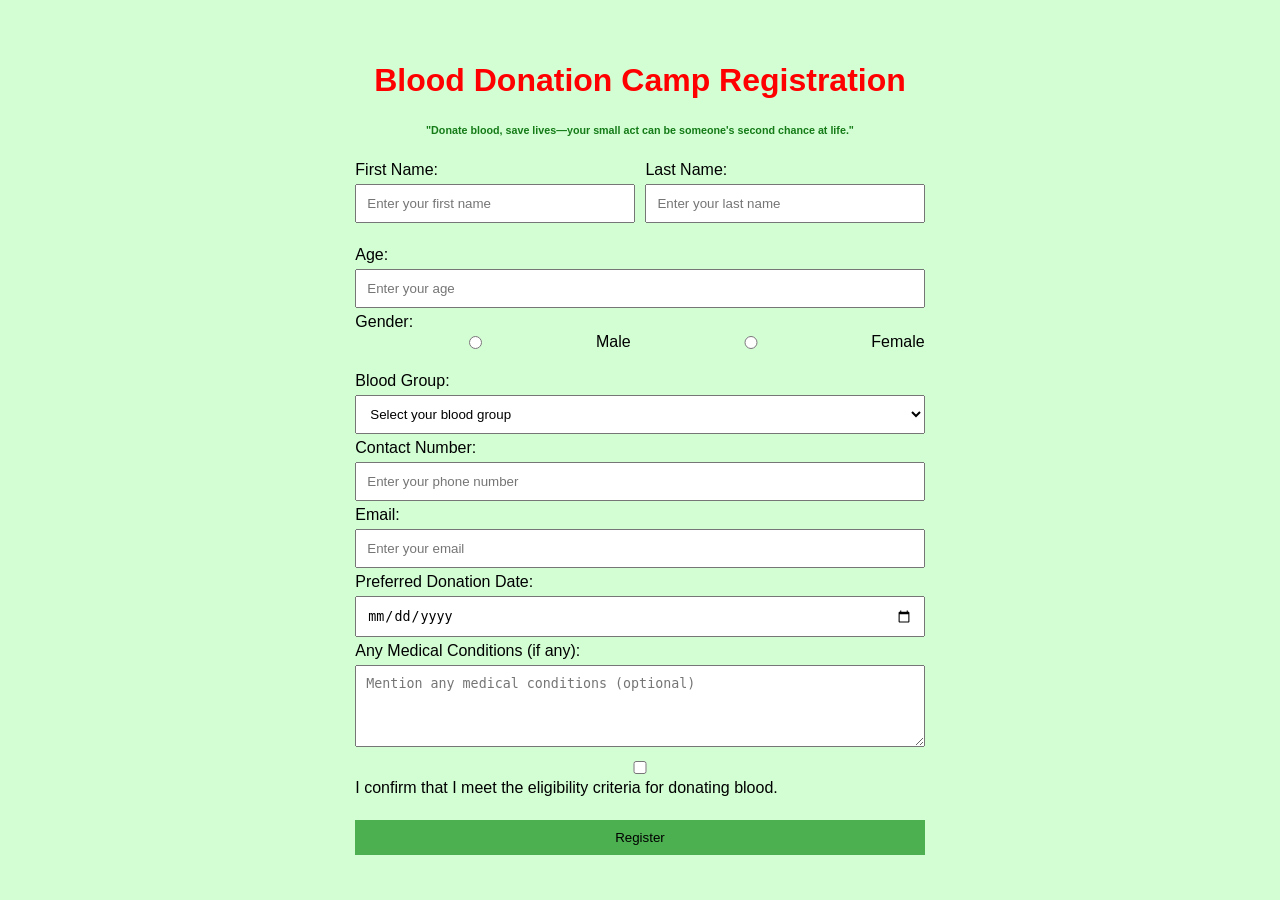
<file: week3.html>
<!DOCTYPE html>
<html lang="en">
<head>
    <meta charset="UTF-8">
    <meta name="viewport" content="width=device-width, initial-scale=1.0">
    <title>Blood Donation Camp Registration</title>
    <style>
        /* Centering the form container */
        body {
            display: flex;
            justify-content: center;
            align-items: center;
            height: 100vh;
            margin: 0;
            font-family: Arial, sans-serif;
            background-color:#d3fed4;
        }

        h1 {
            text-align: center;
            color: rgb(255, 0, 0);
        }
        h6 {
            text-align: center;
            color: #147b17;
        }

        /* Style for first and last name on the same line */
        .name-group {
            display: flex;
            gap: 10px;
        }

        .name-group input {
            width: 100%;
            padding: 10px;
        }

        /* Style for input fields */
        input, select, textarea {
            width: 100%;
            padding: 10px;
            margin: 5px 0;
            box-sizing: border-box;
        }
        /* Style for gender group */
        .gender-group {
            display: flex;
            align-items: center;
            
        }

        /* Style for submit button */
        input[type="submit"] {
            background-color: #4CAF50;
            color: rgb(0, 0, 0);
            border: none;
            cursor: pointer;
            padding: 10px;
        }

        input[type="submit"]:hover {
            background-color: #45a049;
        }
    </style>
</head>
<body>
    <form action="/submit" method="post">
        <h1>Blood Donation Camp Registration</h1>
        <h6>"Donate blood, save lives—your small act can be someone's second chance at life."</h6>

        <!-- Full Name (First and Last in the same line) -->
        <div class="name-group">
            <div>
                <label for="first-name">First Name:</label>
                <input type="text" id="first-name" name="first-name" placeholder="Enter your first name" required>
            </div>
            <div>
                <label for="last-name">Last Name:</label>
                <input type="text" id="last-name" name="last-name" placeholder="Enter your last name" required>
            </div>
        </div><br>

        <!-- Age (with larger input box) -->
        <label for="age">Age:</label>
        <input type="number" id="age" name="age" min="18" max="65" placeholder="Enter your age" required><br>

        <!-- Gender -->
        <label for="gender">Gender:</label>
        <div class="gender-group">
            <input type="radio" id="male" name="gender" value="male" required>
            <label for="male">Male</label>
            <input type="radio" id="female" name="gender" value="female" required>
            <label for="female">Female</label>
        </div><br>

        <!-- Blood Group -->
        <label for="blood-group">Blood Group:</label>
        <select id="blood-group" name="blood-group" required>
            <option value="">Select your blood group</option>
            <option value="A+">A+</option>
            <option value="A-">A-</option>
            <option value="B+">B+</option>
            <option value="B-">B-</option>
            <option value="AB+">AB+</option>
            <option value="AB-">AB-</option>
            <option value="O+">O+</option>
            <option value="O-">O-</option>
        </select><br>

        <!-- Contact Number -->
        <label for="phone">Contact Number:</label>
        <input type="tel" id="phone" name="phone" pattern="[0-9]{10}" placeholder="Enter your phone number" required><br>

        <!-- Email Address -->
        <label for="email">Email:</label>
        <input type="email" id="email" name="email" placeholder="Enter your email" required><br>

        <!-- Date of Donation -->
        <label for="donation-date">Preferred Donation Date:</label>
        <input type="date" id="donation-date" name="donation-date" required><br>

        <!-- Health Conditions -->
        <label for="health">Any Medical Conditions (if any):</label><br>
        <textarea id="health" name="health" rows="4" cols="50" placeholder="Mention any medical conditions (optional)"></textarea><br>

        <!-- Terms and Conditions -->
        <input type="checkbox" id="terms" name="terms" required>
        <label for="terms">I confirm that I meet the eligibility criteria for donating blood.</label><br><br>

        <!-- Submit Button -->
        <input type="submit" value="Register">
    </form>
</body>
</html>
</file>
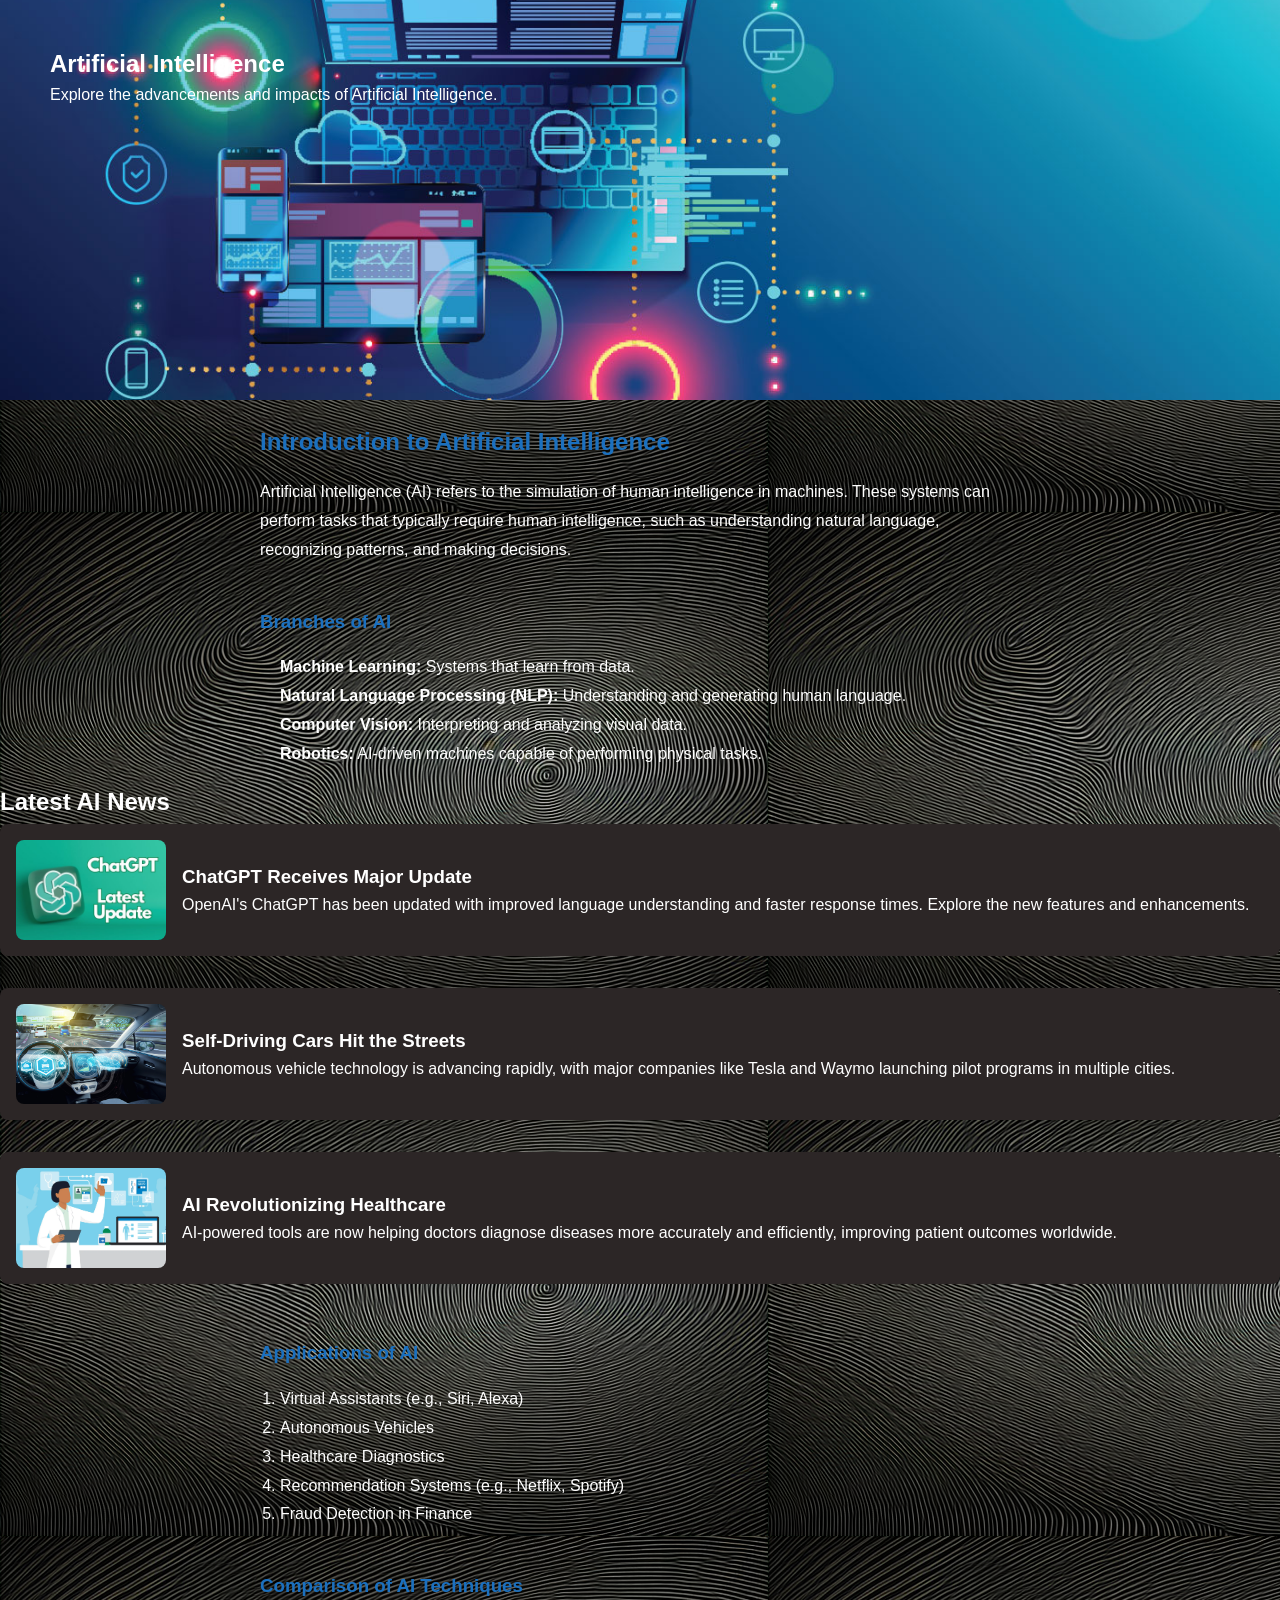
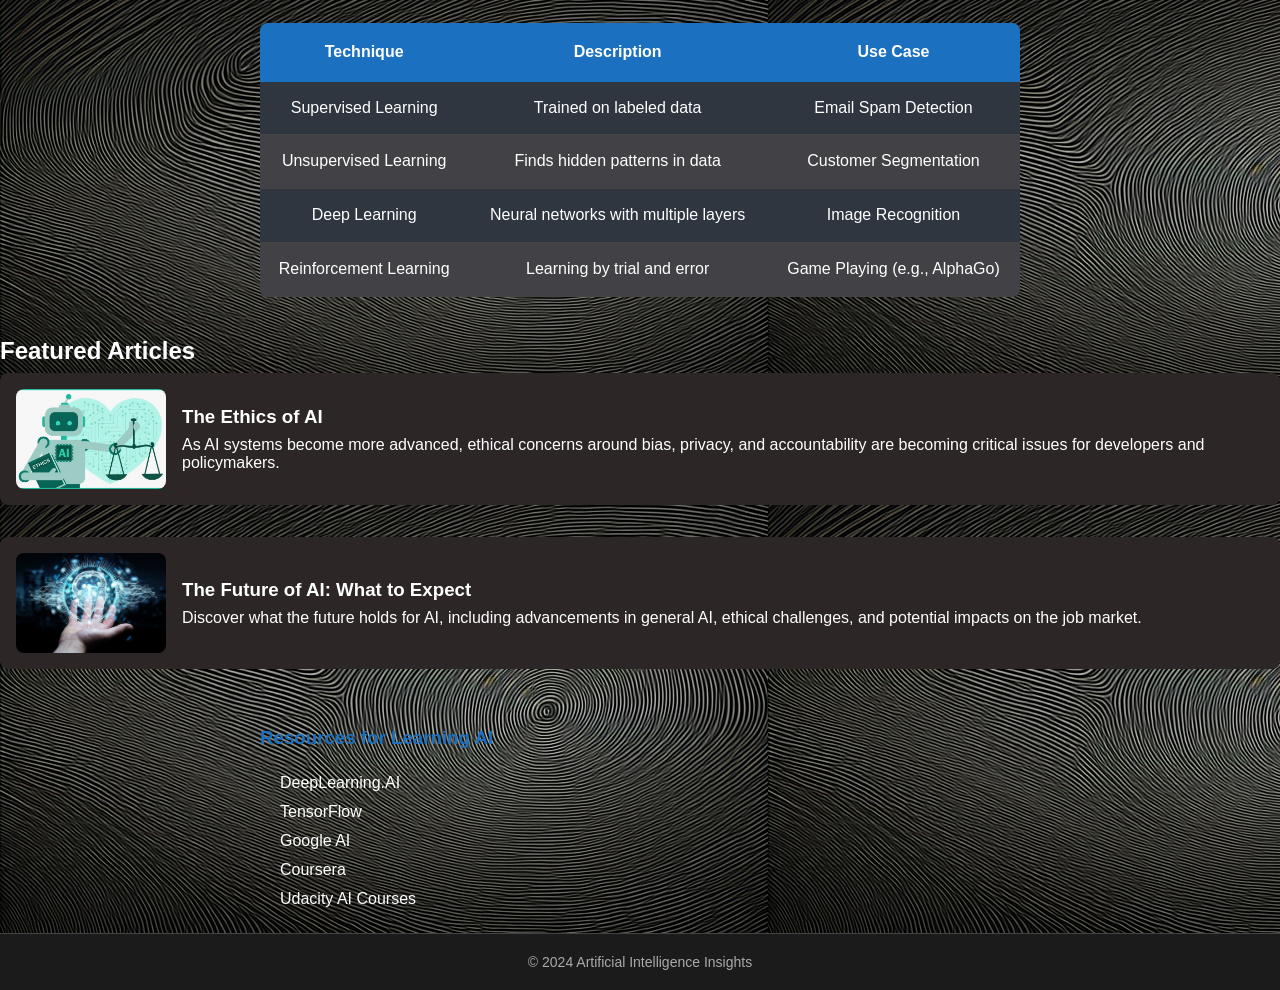
<file: HTML-project-main/ai.html>
<!DOCTYPE html>
<html lang="en">
  <head>
    <meta charset="UTF-8" />
    <meta name="viewport" content="width=device-width, initial-scale=1.0" />
    <title>Artificial Intelligence</title>
    <link rel="stylesheet" href="styles.css" />
  </head>
  <body>
    <!-- Header Section -->
    <header class="show">
      <h2>Artificial Intelligence</h2>
      <p>Explore the advancements and impacts of Artificial Intelligence.</p>
    </header>

    <!-- Introduction Section -->
    <section class="content">
      <h2>Introduction to Artificial Intelligence</h2>
      <p>
        Artificial Intelligence (AI) refers to the simulation of human
        intelligence in machines. These systems can perform tasks that typically
        require human intelligence, such as understanding natural language,
        recognizing patterns, and making decisions.
      </p>
    </section>

    <!-- Branches of AI Section -->
    <section class="content">
      <h3>Branches of AI</h3>
      <ul>
        <li>
          <strong>Machine Learning:</strong> Systems that learn from data.
        </li>
        <li>
          <strong>Natural Language Processing (NLP):</strong> Understanding and
          generating human language.
        </li>
        <li>
          <strong>Computer Vision:</strong> Interpreting and analyzing visual
          data.
        </li>
        <li>
          <strong>Robotics:</strong> AI-driven machines capable of performing
          physical tasks.
        </li>
      </ul>
    </section>

    <!-- Latest AI News Section -->
    <section class="news">
      <h2>Latest AI News</h2>

      <div class="news-item">
        <img
          src="img/ChatGPT-Latest-Update.jpg"
          alt="ChatGPT Update"
          class="news-image"
        />
        <div class="news-text">
          <h3>ChatGPT Receives Major Update</h3>
          <p>
            OpenAI's ChatGPT has been updated with improved language
            understanding and faster response times. Explore the new features
            and enhancements.
          </p>
        </div>
      </div>

      <div class="news-item">
        <img
          src="img/1140-self-driving-car.jpg"
          alt="Self-Driving Car"
          class="news-image"
        />
        <div class="news-text">
          <h3>Self-Driving Cars Hit the Streets</h3>
          <p>
            Autonomous vehicle technology is advancing rapidly, with major
            companies like Tesla and Waymo launching pilot programs in multiple
            cities.
          </p>
        </div>
      </div>

      <div class="news-item">
        <img
          src="img/healthcare-workers-ai-1359494953.webp"
          alt="AI in Healthcare"
          class="news-image"
        />
        <div class="news-text">
          <h3>AI Revolutionizing Healthcare</h3>
          <p>
            AI-powered tools are now helping doctors diagnose diseases more
            accurately and efficiently, improving patient outcomes worldwide.
          </p>
        </div>
      </div>
    </section>

    <!-- Applications of AI Section -->
    <section class="content">
      <h3>Applications of AI</h3>
      <ol>
        <li>Virtual Assistants (e.g., Siri, Alexa)</li>
        <li>Autonomous Vehicles</li>
        <li>Healthcare Diagnostics</li>
        <li>Recommendation Systems (e.g., Netflix, Spotify)</li>
        <li>Fraud Detection in Finance</li>
      </ol>
    </section>

    <!-- Comparison Table Section -->
    <section class="content">
      <h3>Comparison of AI Techniques</h3>
      <table>
        <thead>
          <tr>
            <th>Technique</th>
            <th>Description</th>
            <th>Use Case</th>
          </tr>
        </thead>
        <tbody>
          <tr>
            <td>Supervised Learning</td>
            <td>Trained on labeled data</td>
            <td>Email Spam Detection</td>
          </tr>
          <tr>
            <td>Unsupervised Learning</td>
            <td>Finds hidden patterns in data</td>
            <td>Customer Segmentation</td>
          </tr>
          <tr>
            <td>Deep Learning</td>
            <td>Neural networks with multiple layers</td>
            <td>Image Recognition</td>
          </tr>
          <tr>
            <td>Reinforcement Learning</td>
            <td>Learning by trial and error</td>
            <td>Game Playing (e.g., AlphaGo)</td>
          </tr>
        </tbody>
      </table>
    </section>

    <!-- Featured Articles Section -->
    <section class="featured-articles">
      <h2>Featured Articles</h2>

      <div class="article">
        <img src="img/hq720.jpg" alt="AI Ethics" class="article-image" />
        <div class="article-content">
          <h3>The Ethics of AI</h3>
          <p>
            As AI systems become more advanced, ethical concerns around bias,
            privacy, and accountability are becoming critical issues for
            developers and policymakers.
          </p>
        </div>
      </div>

      <div class="article">
        <img
          src="img/Future_Of_Artificial_Intelligence.avif"
          alt="Future of AI"
          class="article-image"
        />
        <div class="article-content">
          <h3>The Future of AI: What to Expect</h3>
          <p>
            Discover what the future holds for AI, including advancements in
            general AI, ethical challenges, and potential impacts on the job
            market.
          </p>
        </div>
      </div>
    </section>

    <!-- Resources Section -->
    <section class="content">
      <h3>Resources for Learning AI</h3>
      <ul>
        <li><a href="https://www.deeplearning.ai/">DeepLearning.AI</a></li>
        <li><a href="https://www.tensorflow.org/">TensorFlow</a></li>
        <li><a href="https://ai.google/">Google AI</a></li>
        <li><a href="https://www.coursera.org/">Coursera</a></li>
        <li><a href="https://www.udacity.com/">Udacity AI Courses</a></li>
      </ul>
    </section>

    <!-- Footer Section -->
    <footer class="footer">© 2024 Artificial Intelligence Insights</footer>
  </body>
</html>
</file>
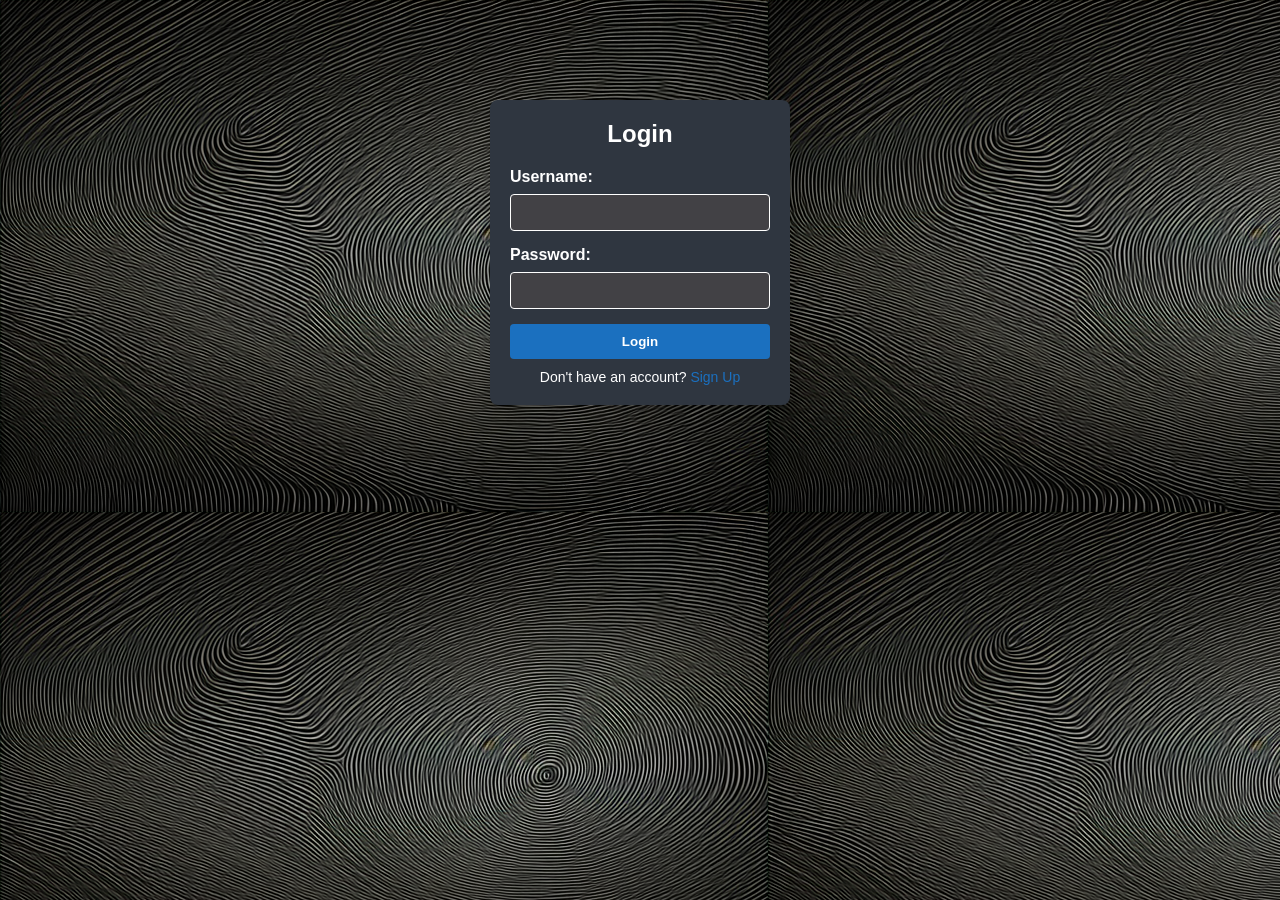
<file: HTML-project-main/login.html>
<!DOCTYPE html>
<html lang="en">
<head>
    <meta charset="UTF-8">
    <meta name="viewport" content="width=device-width, initial-scale=1.0">
    <title>Login - Tech News</title>
    <link rel="stylesheet" href="styles.css">
</head>
<body>
    <div class="auth-container">
        <h2>Login</h2>
        <form id="loginForm">
            <label for="username">Username:</label>
            <input type="text" id="username" name="username" required>
            
            <label for="password">Password:</label>
            <input type="password" id="password" name="password" required>
            
            <button type="submit">Login</button>
        </form>
        <p>Don't have an account? <a href="signup.html">Sign Up</a></p>
    </div>
    <script>
        document.addEventListener("DOMContentLoaded", () => {
            const loginForm = document.getElementById("loginForm");
    
            if (loginForm) {
                loginForm.addEventListener("submit", (event) => {
                    event.preventDefault();
                    const username = document.getElementById("username").value;
                    const password = document.getElementById("password").value;
    
                    if (username === "admin" && password === "admin") {
                        alert("Admin login successful");
                        window.location.href = "index.html";
                    } else if (username && password) {
                        alert("User login successful");
                        window.location.href = "index.html";
                    } else {
                        alert("Invalid username or password");
                    }
                });
            }
        });
    </script>    
</body>
</html>
</file>
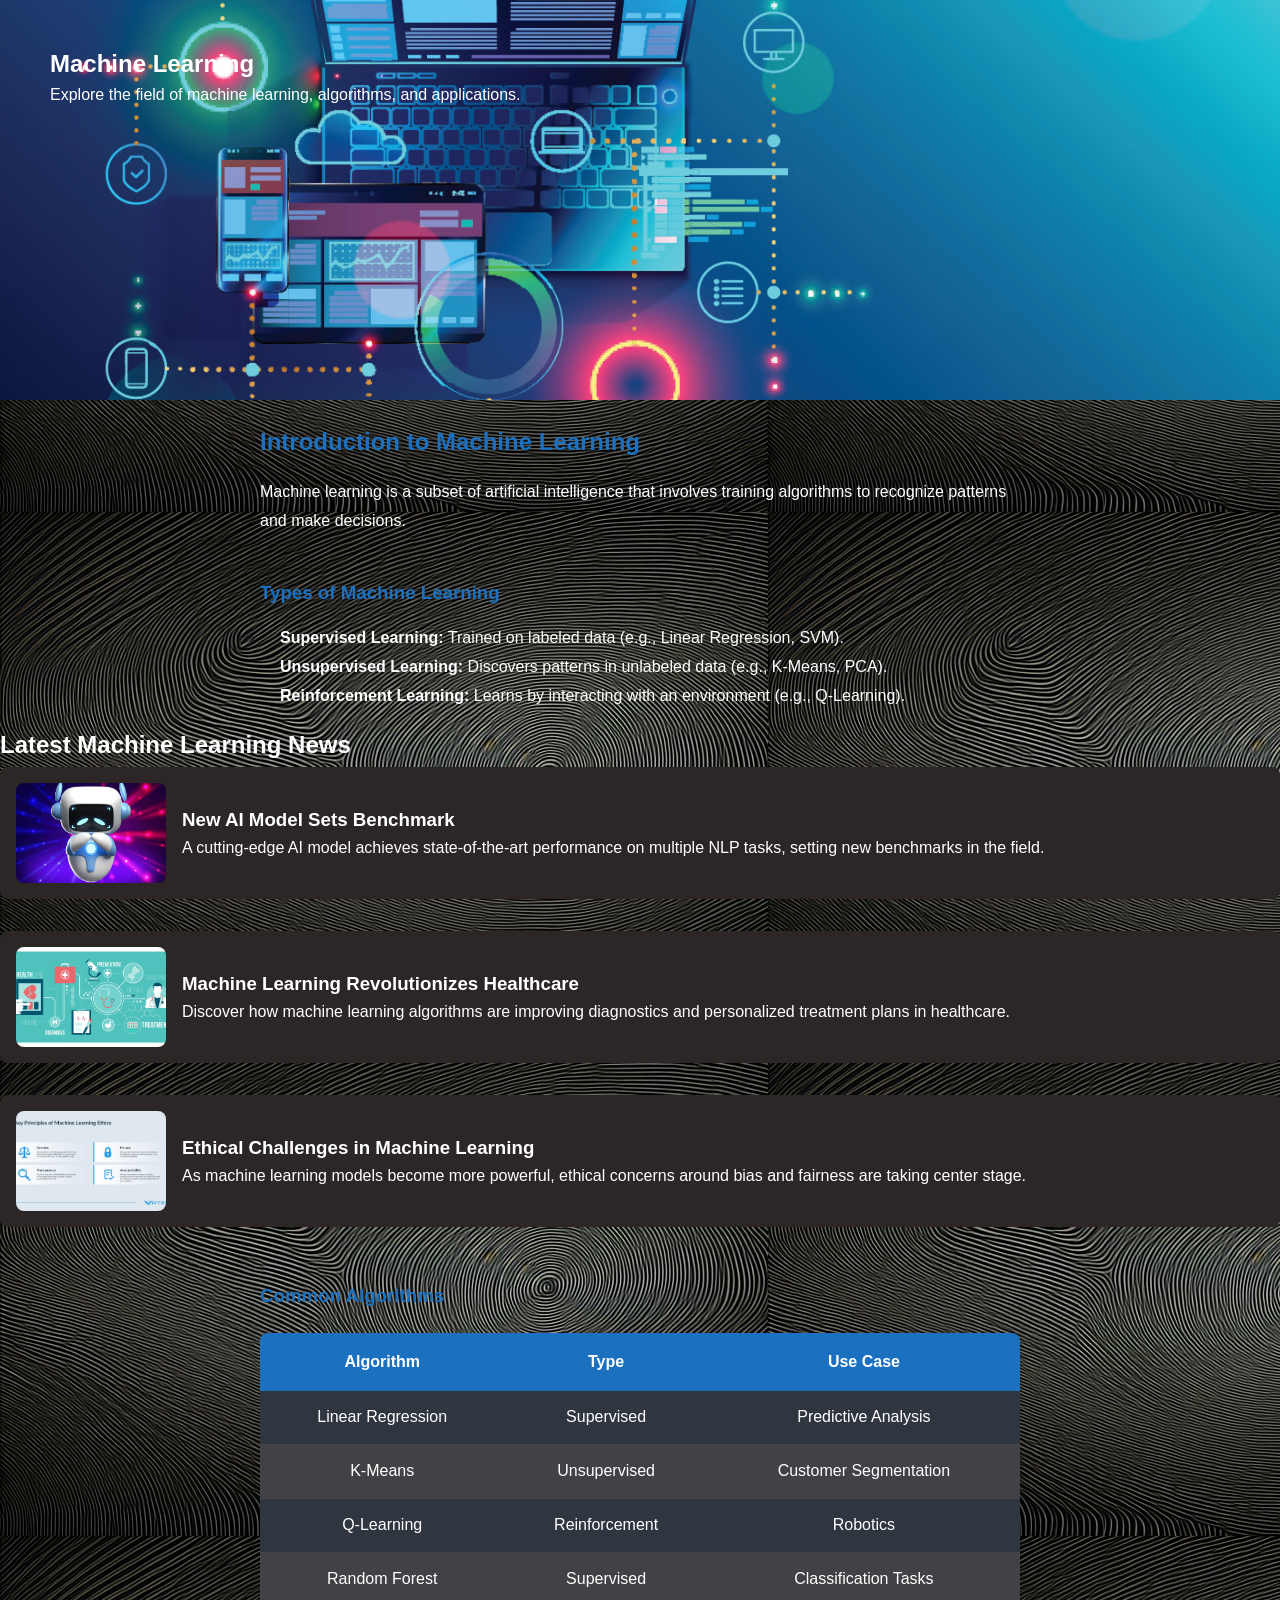
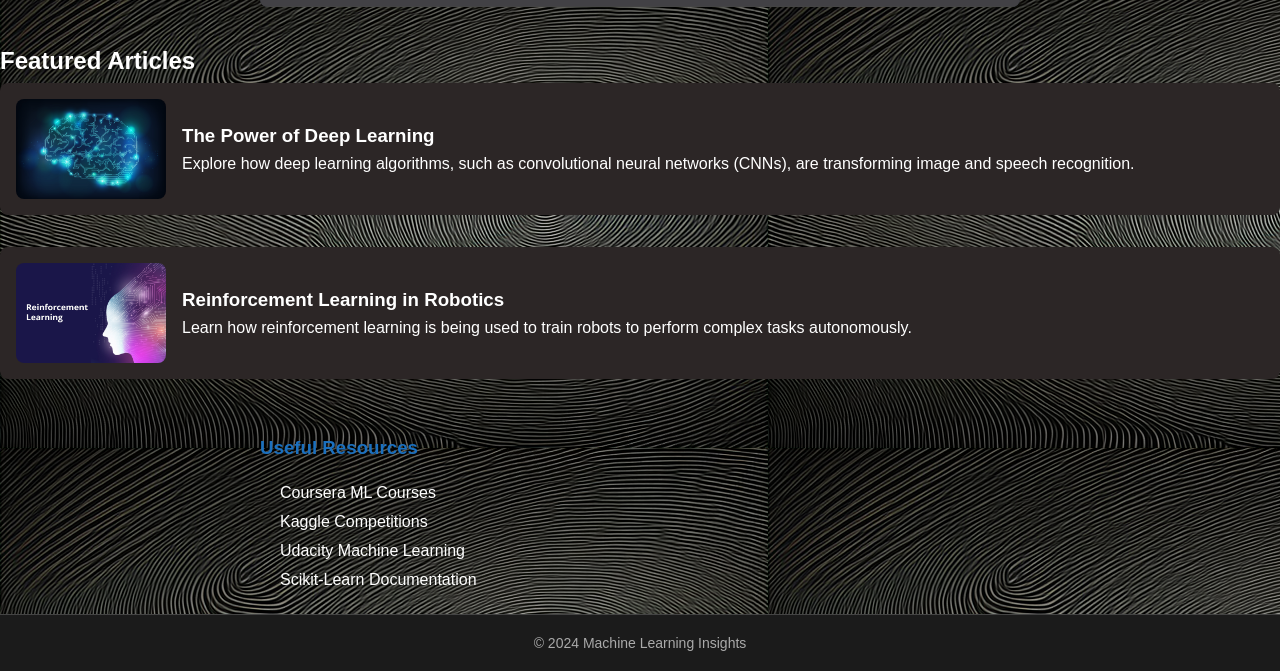
<file: HTML-project-main/ml.html>
<!DOCTYPE html>
<html lang="en">
<head>
    <meta charset="UTF-8">
    <meta name="viewport" content="width=device-width, initial-scale=1.0">
    <title>Machine Learning</title>
    <link rel="stylesheet" href="styles.css">
</head>
<body>
    <!-- Header Section -->
    <header class="show">
        <h2>Machine Learning</h2>
        <p>Explore the field of machine learning, algorithms, and applications.</p>
    </header>

    <!-- Introduction Section -->
    <section class="content">
        <h2>Introduction to Machine Learning</h2>
        <p>Machine learning is a subset of artificial intelligence that involves training algorithms to recognize patterns and make decisions.</p>
    </section>

    <!-- Types of Machine Learning Section -->
    <section class="content">
        <h3>Types of Machine Learning</h3>
        <ul>
            <li><strong>Supervised Learning:</strong> Trained on labeled data (e.g., Linear Regression, SVM).</li>
            <li><strong>Unsupervised Learning:</strong> Discovers patterns in unlabeled data (e.g., K-Means, PCA).</li>
            <li><strong>Reinforcement Learning:</strong> Learns by interacting with an environment (e.g., Q-Learning).</li>
        </ul>
    </section>

    <!-- Latest Machine Learning News Section -->
    <section class="news">
        <h2>Latest Machine Learning News</h2>

        <div class="news-item">
            <img src="img/ai-model-upgrade.webp" alt="AI Model Update" class="news-image">
            <div class="news-text">
                <h3>New AI Model Sets Benchmark</h3>
                <p>A cutting-edge AI model achieves state-of-the-art performance on multiple NLP tasks, setting new benchmarks in the field.</p>
            </div>
        </div>

        <div class="news-item">
            <img src="img/ml-healthcare.jpg" alt="ML in Healthcare" class="news-image">
            <div class="news-text">
                <h3>Machine Learning Revolutionizes Healthcare</h3>
                <p>Discover how machine learning algorithms are improving diagnostics and personalized treatment plans in healthcare.</p>
            </div>
        </div>

        <div class="news-item">
            <img src="img/ml-ethics.webp" alt="ML Ethics" class="news-image">
            <div class="news-text">
                <h3>Ethical Challenges in Machine Learning</h3>
                <p>As machine learning models become more powerful, ethical concerns around bias and fairness are taking center stage.</p>
            </div>
        </div>
    </section>

    <!-- Common Algorithms Section -->
    <section class="content">
        <h3>Common Algorithms</h3>
        <table>
            <thead>
                <tr>
                    <th>Algorithm</th>
                    <th>Type</th>
                    <th>Use Case</th>
                </tr>
            </thead>
            <tbody>
                <tr>
                    <td>Linear Regression</td>
                    <td>Supervised</td>
                    <td>Predictive Analysis</td>
                </tr>
                <tr>
                    <td>K-Means</td>
                    <td>Unsupervised</td>
                    <td>Customer Segmentation</td>
                </tr>
                <tr>
                    <td>Q-Learning</td>
                    <td>Reinforcement</td>
                    <td>Robotics</td>
                </tr>
                <tr>
                    <td>Random Forest</td>
                    <td>Supervised</td>
                    <td>Classification Tasks</td>
                </tr>
            </tbody>
        </table>
    </section>

    <!-- Featured Articles Section -->
    <section class="featured-articles">
        <h2>Featured Articles</h2>

        <div class="article">
            <img src="img/deep-learning.jpg" alt="Deep Learning" class="article-image">
            <div class="article-content">
                <h3>The Power of Deep Learning</h3>
                <p>Explore how deep learning algorithms, such as convolutional neural networks (CNNs), are transforming image and speech recognition.</p>
            </div>
        </div>

        <div class="article">
            <img src="img/Reinforcement-Learning.jpg" alt="Reinforcement Learning" class="article-image">
            <div class="article-content">
                <h3>Reinforcement Learning in Robotics</h3>
                <p>Learn how reinforcement learning is being used to train robots to perform complex tasks autonomously.</p>
            </div>
        </div>
    </section>

    <!-- Useful Resources Section -->
    <section class="content">
        <h3>Useful Resources</h3>
        <ul>
            <li><a href="https://www.coursera.org/">Coursera ML Courses</a></li>
            <li><a href="https://www.kaggle.com/">Kaggle Competitions</a></li>
            <li><a href="https://www.udacity.com/">Udacity Machine Learning</a></li>
            <li><a href="https://scikit-learn.org/">Scikit-Learn Documentation</a></li>
        </ul>
    </section>

    <!-- Footer Section -->
    <footer class="footer">
        © 2024 Machine Learning Insights
    </footer>
</body>
</html>
</file>
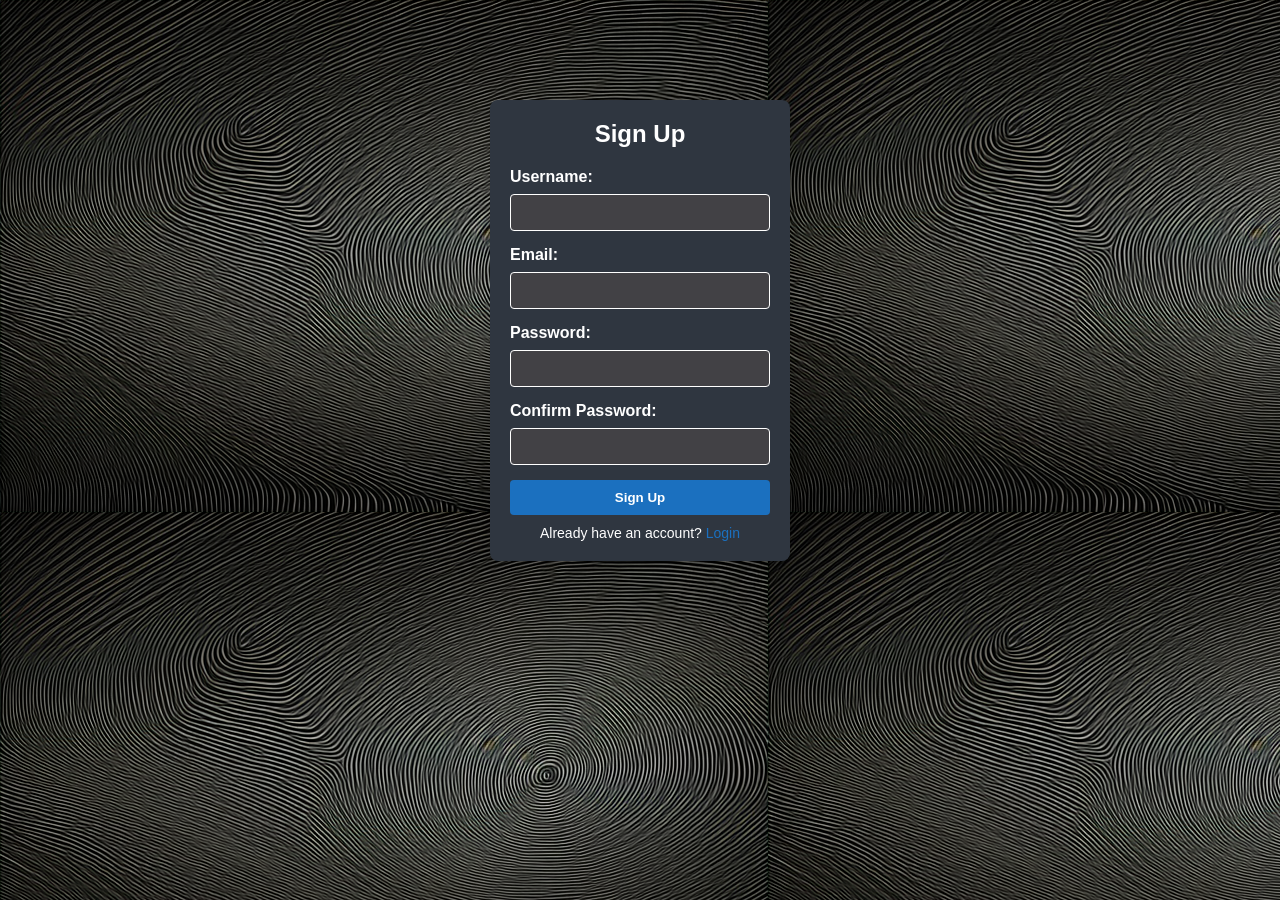
<file: HTML-project-main/signup.html>
<!DOCTYPE html>
<html lang="en">
<head>
    <meta charset="UTF-8">
    <meta name="viewport" content="width=device-width, initial-scale=1.0">
    <title>Sign Up - Tech News</title>
    <link rel="stylesheet" href="styles.css">
</head>
<body>
    <div class="auth-container">
        <h2>Sign Up</h2>
        <form onsubmit="redirectToIndex(event)">
            <label for="username">Username:</label>
            <input type="text" id="username" name="username" required>
            
            <label for="email">Email:</label>
            <input type="email" id="email" name="email" required>

            <label for="password">Password:</label>
            <input type="password" id="password" name="password" required>
            
            <label for="confirmPassword">Confirm Password:</label>
            <input type="password" id="confirmPassword" name="confirmPassword" required>
            
            <button type="submit">Sign Up</button>
        </form>
        <p>Already have an account? <a href="login.html">Login</a></p>
    </div>

    <script>
        function redirectToIndex(event) {
            event.preventDefault();
            const username = document.getElementById("username").value;
            const password = document.getElementById("password").value;
            const confirmPassword = document.getElementById("confirmPassword").value;

            if (password !== confirmPassword) {
                alert("Passwords do not match. Please try again.");
                return;
            }

            alert(`Sign up successful! Welcome, ${username}.`);
            window.location.href = "index.html"; // Redirect to index.html
        }
    </script>
</body>
</html>
</file>
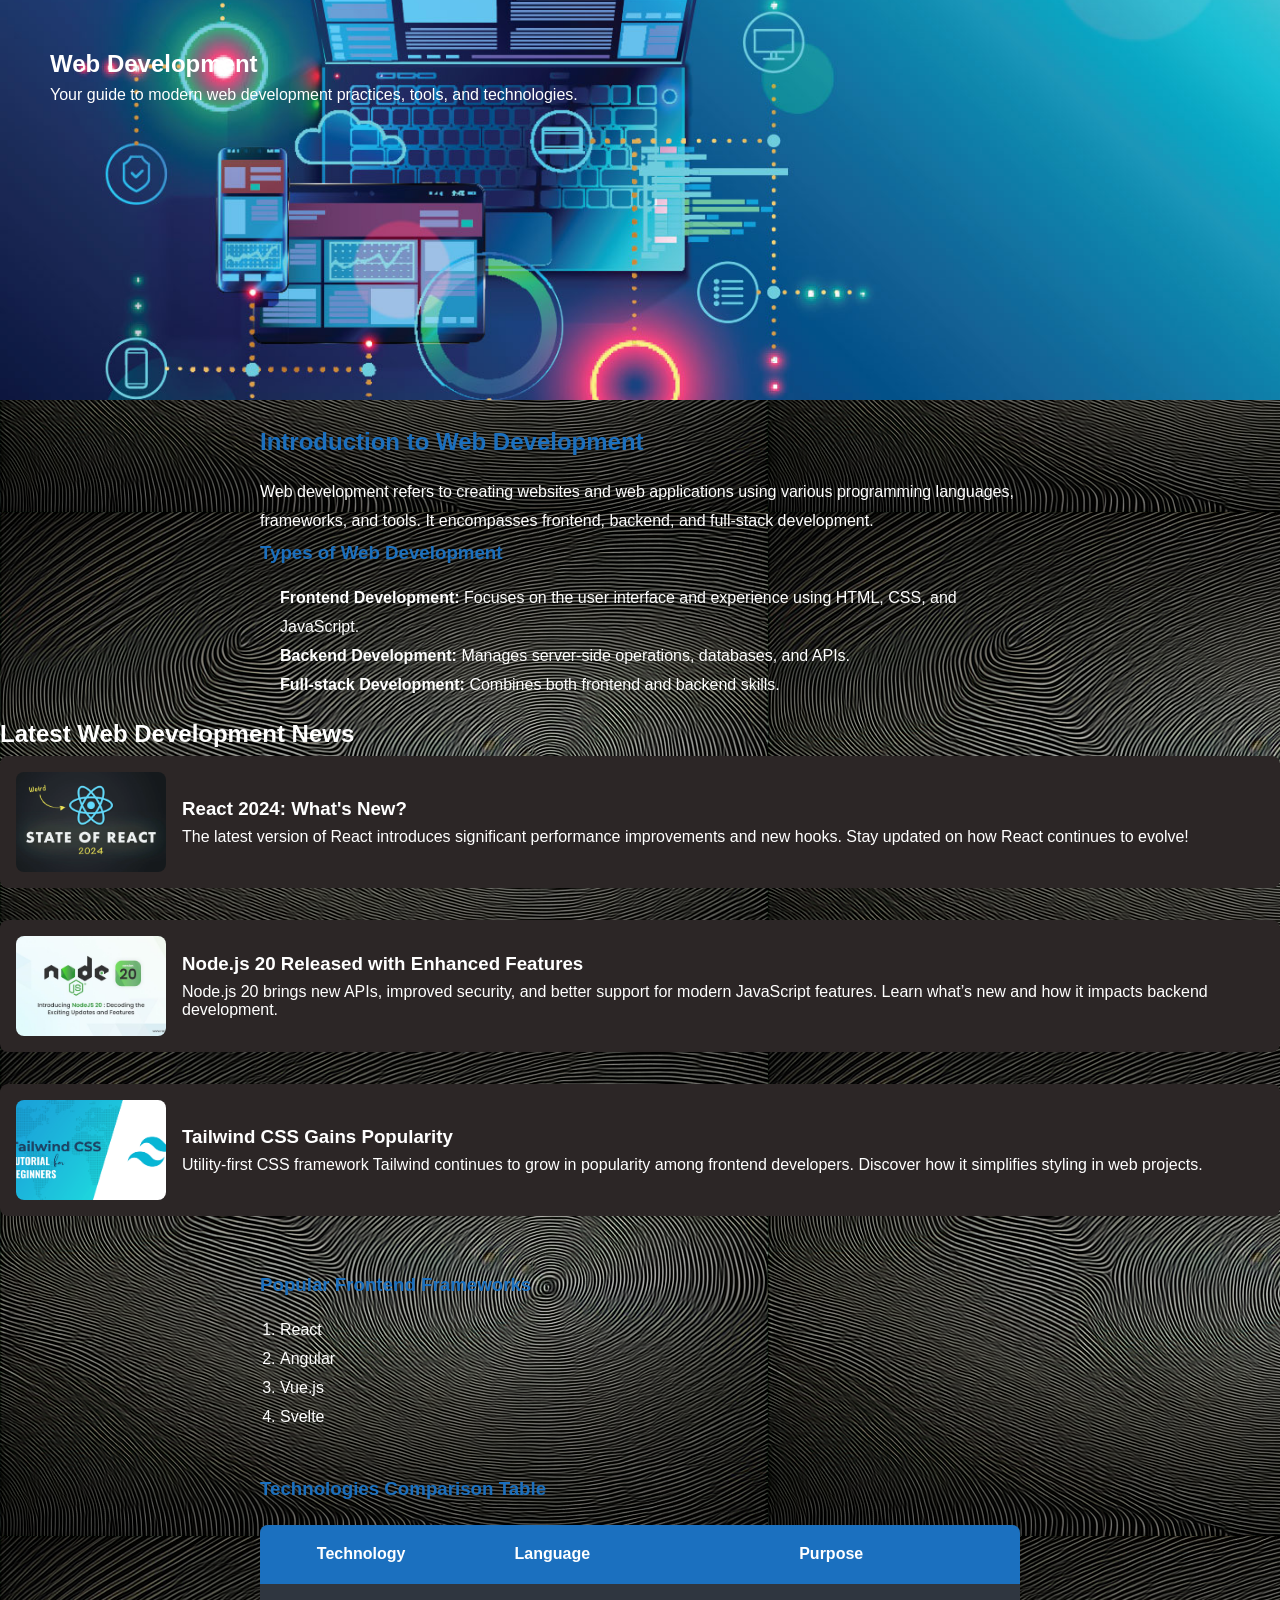
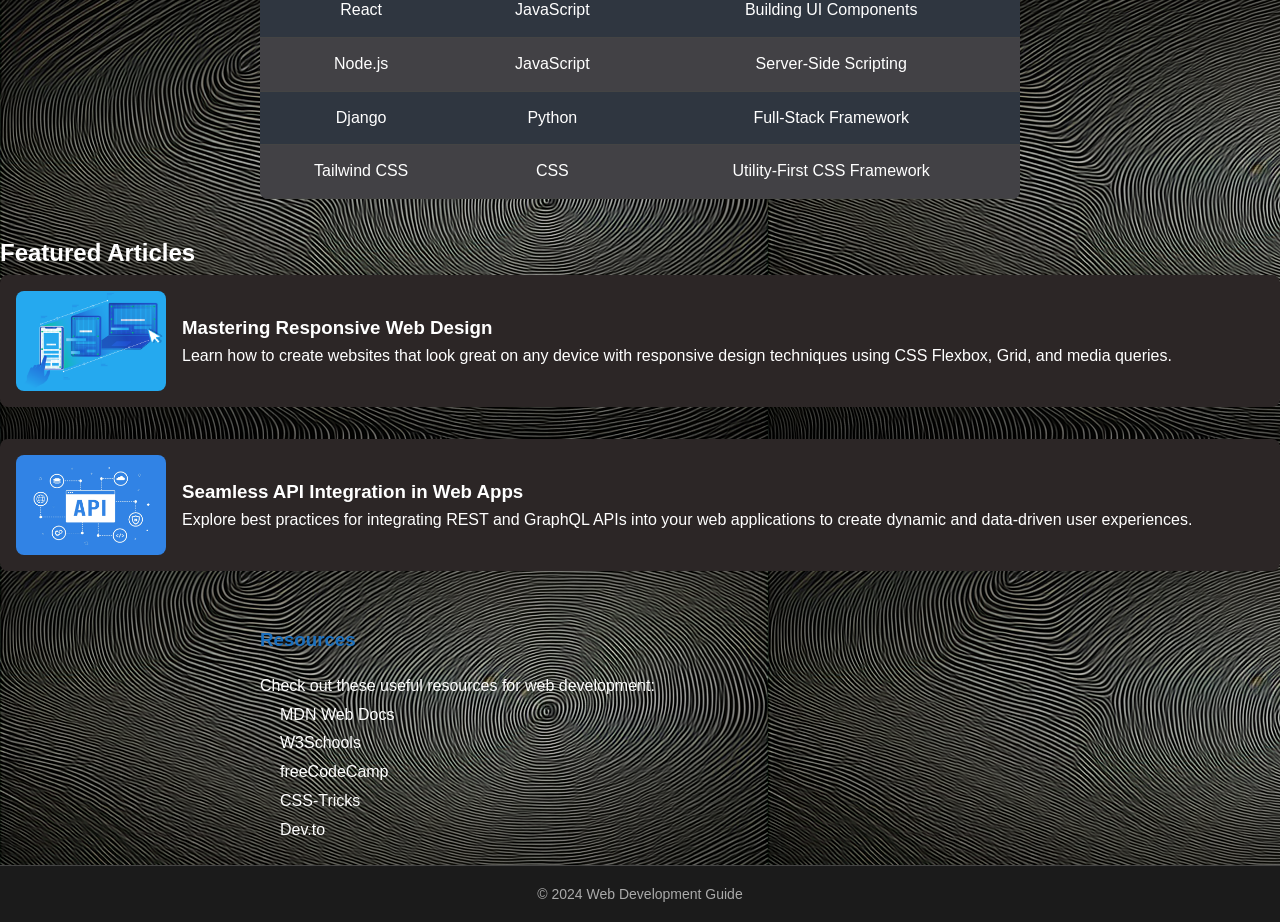
<file: HTML-project-main/web-dev.html>
<!DOCTYPE html>
<html lang="en">
<head>
    <meta charset="UTF-8">
    <meta name="viewport" content="width=device-width, initial-scale=1.0">
    <title>Web Development</title>
    <link rel="stylesheet" href="styles.css">
</head>
<body>
    <!-- Header Section -->
    <header class="show">
        <h2>Web Development</h2>
        <p>Your guide to modern web development practices, tools, and technologies.</p>
    </header>

    <!-- Introduction Section -->
    <section class="content">
        <h2>Introduction to Web Development</h2>
        <p>Web development refers to creating websites and web applications using various programming languages, frameworks, and tools. It encompasses frontend, backend, and full-stack development.</p>

        <h3>Types of Web Development</h3>
        <ul>
            <li><strong>Frontend Development:</strong> Focuses on the user interface and experience using HTML, CSS, and JavaScript.</li>
            <li><strong>Backend Development:</strong> Manages server-side operations, databases, and APIs.</li>
            <li><strong>Full-stack Development:</strong> Combines both frontend and backend skills.</li>
        </ul>
    </section>

    <!-- New Section: Latest News in Web Development -->
    <section class="news">
        <h2>Latest Web Development News</h2>

        <div class="news-item">
            <img src="img/download.webp" alt="React Update" class="news-image">
            <div class="news-text">
                <h3>React 2024: What's New?</h3>
                <p>The latest version of React introduces significant performance improvements and new hooks. Stay updated on how React continues to evolve!</p>
            </div>
        </div>

        <div class="news-item">
            <img src="img/Introducing_Node_JS_20_Version_5f941519ab.jpg" alt="Node.js Update" class="news-image">
            <div class="news-text">
                <h3>Node.js 20 Released with Enhanced Features</h3>
                <p>Node.js 20 brings new APIs, improved security, and better support for modern JavaScript features. Learn what’s new and how it impacts backend development.</p>
            </div>
        </div>

        <div class="news-item">
            <img src="img/Tailwind-CSS-Tutorial.png" alt="Tailwind CSS" class="news-image">
            <div class="news-text">
                <h3>Tailwind CSS Gains Popularity</h3>
                <p>Utility-first CSS framework Tailwind continues to grow in popularity among frontend developers. Discover how it simplifies styling in web projects.</p>
            </div>
        </div>
    </section>

    <!-- Popular Frontend Frameworks Section -->
    <section class="content">
        <h3>Popular Frontend Frameworks</h3>
        <ol>
            <li>React</li>
            <li>Angular</li>
            <li>Vue.js</li>
            <li>Svelte</li>
        </ol>
    </section>

    <!-- Comparison Table Section -->
    <section class="content">
        <h3>Technologies Comparison Table</h3>
        <table>
            <thead>
                <tr>
                    <th>Technology</th>
                    <th>Language</th>
                    <th>Purpose</th>
                </tr>
            </thead>
            <tbody>
                <tr>
                    <td>React</td>
                    <td>JavaScript</td>
                    <td>Building UI Components</td>
                </tr>
                <tr>
                    <td>Node.js</td>
                    <td>JavaScript</td>
                    <td>Server-Side Scripting</td>
                </tr>
                <tr>
                    <td>Django</td>
                    <td>Python</td>
                    <td>Full-Stack Framework</td>
                </tr>
                <tr>
                    <td>Tailwind CSS</td>
                    <td>CSS</td>
                    <td>Utility-First CSS Framework</td>
                </tr>
            </tbody>
        </table>
    </section>

    <!-- New Section: Featured Articles with Images -->
    <section class="featured-articles">
        <h2>Featured Articles</h2>

        <div class="article">
            <img src="img/Responsive_Design-1200x628.png" alt="Responsive Design" class="article-image">
            <div class="article-content">
                <h3>Mastering Responsive Web Design</h3>
                <p>Learn how to create websites that look great on any device with responsive design techniques using CSS Flexbox, Grid, and media queries.</p>
            </div>
        </div>

        <div class="article">
            <img src="img/api-integration.webp" alt="API Integration" class="article-image">
            <div class="article-content">
                <h3>Seamless API Integration in Web Apps</h3>
                <p>Explore best practices for integrating REST and GraphQL APIs into your web applications to create dynamic and data-driven user experiences.</p>
            </div>
        </div>
    </section>

    <!-- Resources Section -->
    <section class="content">
        <h3>Resources</h3>
        <p>Check out these useful resources for web development:</p>
        <ul>
            <li><a href="https://developer.mozilla.org/en-US/">MDN Web Docs</a></li>
            <li><a href="https://www.w3schools.com/">W3Schools</a></li>
            <li><a href="https://freecodecamp.org/">freeCodeCamp</a></li>
            <li><a href="https://css-tricks.com/">CSS-Tricks</a></li>
            <li><a href="https://dev.to/">Dev.to</a></li>
        </ul>
    </section>

    <!-- Footer Section -->
    <footer class="footer">
        © 2024 Web Development Guide
    </footer>
</body>
</html>
</file>
<file: HTML-project-main/styles.css>
* {
  box-sizing: border-box;
  padding: 0;
  margin: 0;
}

body {
  background: #000000;
  color: #ffffff;
  background-color: #040304;
  background-color: #424145;
  background-color: #101011;
  background-image: url("./img/imgbg.png");
  font-size: 16px;
  font-family: "Open Sans", sans-serif;
}

a {
  color: #ffffff;
  text-decoration: none;
}

ul {
  list-style: none;
}
.container {
  width: 90%;
  margin: auto;
}

/* Navigation */
.nav-main {
  font-size: 17px;
  display: flex;
  justify-content: space-between;
  align-items: center;
  text-align: center;
  height: 60px;
  padding: 20px 0;
}

.nav-brand {
  width: 60px;
  padding-top: 10px;
}

/* Nav Left */

.nav-main ul {
  display: flex;
}

.nav-main ul li {
  padding: 10px;
}

.nav-main ul li a {
  padding: 2px;
}

.nav-main ul li a:hover {
  border-bottom: 2px solid #ffffff;
}

.nav-main ul.nav-menu {
  flex: 1;
  margin-left: 20px;
}

.menu-btn {
  position: absolute;
  cursor: pointer;
  top: 15px;
  right: 30px;
  z-index: 2;
  font-size: 1.5rem;
  display: none;
}

hr {
  margin: 10px 0;
}

.showcase {
  width: 100%;
  height: 550px;
  background: url("./img/news1.avif") no-repeat center center/cover;
  padding: 50px;
  margin-bottom: 20px;
  display: flex;
  flex-direction: column;
  align-items: center;
  justify-content: flex-end;
}

.btn {
  cursor: pointer;
  display: inline-block;
  border: 0;
  font-weight: bold;
  padding: 10px 20px;
  background: #262626;
  color: #ffffff;
  font-size: 15px;
  border: 1px solid #fff;
  margin: 15px 0;
}

.btn:hover {
  opacity: 0.8;
}

.showcase h2,
.showcase p {
  margin-bottom: 10px;
}

/* News Cards*/

.news-cards {
  display: grid;
  grid-template-columns: 1fr 1fr 1fr 1fr;
  gap: 25px;
  margin: 10px 0;
}

.news-cards img {
  width: 100%;
  height: 180px;
}

.news-cards h3 {
  font-size: 20px;
  margin: 10px 0;
}

.news-cards a {
  padding: 10px 0;
  color: #f2f2f2;
  text-transform: uppercase;
  display: inline-block;
  font-weight: bold;
}

.news-cards a:hover {
  text-decoration: underline;
}

/* Cards Banner One */

.cards-banner-one {
  width: 100%;
  height: 350px;
  background: url("./img/banner.jpg") no-repeat center center/cover;
  margin-bottom: 40px;
}

.cards-banner-one .content {
  width: 40%;
  padding: 90px 0 0 30px;
  color: rgb(255, 255, 255);
}

.cards-banner-one p,
.cards-banner-one h2 {
  margin: 10px 0 20px 0;
}

/* Cards Banner Two */

.cards-banner-two {
  width: 100%;
  height: 350px;
  background: url("./img/banner-2.jpg") no-repeat center center/cover;
  margin-bottom: 40px;
}

.cards-banner-two .content {
  width: 50%;
  padding: 100px 0 0 30px;
}

/* Social*/

.social {
  margin: 50px;
}

.social p {
  text-align: center;
  font-size: 30px;
  margin-bottom: 20px;
}

.links {
  display: flex;
  justify-content: center;
}

.links a {
  margin: 0 30px;
}

.social {
  margin: 50px;
}

.social p {
  text-align: center;
  font-size: 30px;
  margin-bottom: 20px;
}

.links {
  display: flex;
  justify-content: center;
}

.links a {
  margin: 0 30px;
  text-decoration: none;
  color: #ffffff;
  transition: transform 0.3s ease, color 0.3s ease; /* Smooth hover effect */
}

.links a:hover {
  color: #1b70bf;
  transform: scale(1.2);
}

.links a i {
  font-size: 3rem;
}

.links a i {
  font-size: 3rem;
}

/* Footer Links*/

.footer-links {
  background: #2f3640;
  color: #fff; /* Brightened text color for better contrast */
  padding: 50px 20px;
  font-family: "Open Sans", sans-serif;
}

.footer-container {
  display: grid;
  grid-template-columns: repeat(4, 1fr);
  gap: 20px;
  max-width: 1200px;
  margin: 0 auto;
}

.footer-container h3 {
  font-size: 18px;
  color: #1b70bf; /* Accent color for section titles */
  margin-bottom: 15px;
  text-transform: uppercase;
}

.footer-container ul {
  list-style: none;
  padding: 0;
}

.footer-container ul li {
  margin: 10px 0;
}

.footer-container ul li a {
  color: #ddd; /* Subtle text color for links */
  font-size: 14px;
  text-decoration: none;
}

.footer-container ul li a:hover {
  color: #1b70bf; /* Highlight link on hover */
  text-decoration: underline;
  transition: color 0.3s ease;
}

.footer {
  background: #1b1b1b;
  color: #aaa;
  text-align: center;
  padding: 20px 10px;
  font-size: 14px;
  border-top: 1px solid #444;
}

@media (max-width: 700px) {
  .footer-links .footer-container {
    grid-template-columns: repeat(2, 1fr); /* Adjust grid for smaller screens */
  }
}

@media (max-width: 500px) {
  .footer-links .footer-container {
    grid-template-columns: 1fr; /* Single-column layout */
  }

  .footer-container h3 {
    font-size: 16px; /* Smaller text for titles */
  }

  .footer-container ul li a {
    font-size: 12px; /* Adjust link size */
  }
  .menu-btn:hover {
    opacity: 0.5;
  }

  .nav-main ul.nav-menu {
    display: block;
    position: absolute;
    top: 0;
    left: 0;
    background: #2f3640;
    height: 100%;
    padding: 30px;
    opacity: 0.8;
    transform: translateX(-400px);
    transition: transform 0.5s ease-in-out;
  }

  .nav-main ul.nav-menu.show {
    transform: translateX(-20px);
  }

  .nav-main ul.nav-menu li {
    padding: 20px;
    border-bottom: #ccc solid 1px;
    font-size: 14px;
  }
  .nav-main ul.nav-menu-right {
    margin-right: 40px;
  }
  .news-cards {
    grid-template-columns: repeat(2, 1fr);
  }

  .footer-links .footer-container {
    grid-template-columns: repeat(2, 1fr);
  }
}

@media (max-width: 500px) {
  .news-cards {
    grid-template-columns: 1fr;
  }

  .news-cards img {
    height: 270px;
  }

  .cards-banner-one .content,
  .cards-banner-two .content {
    width: 100%;
    padding: 60px 20px;
  }

  .footer-links .footer-container {
    grid-template-columns: 1fr;
    font-size: 1.5em;
  }
}
.auth-container {
  width: 300px;
  margin: 100px auto;
  padding: 20px;
  background-color: #2f3640;
  border-radius: 8px;
  box-shadow: 0 4px 8px rgba(0, 0, 0, 0.2);
  color: #ffffff;
}

.auth-container h2 {
  text-align: center;
  margin-bottom: 20px;
}

.auth-container label {
  display: block;
  margin-bottom: 8px;
  font-weight: bold;
}

.auth-container input {
  width: 100%;
  padding: 10px;
  margin-bottom: 15px;
  border: 1px solid #ffffff;
  border-radius: 4px;
  background: #424145;
  color: #ffffff;
}

.auth-container button {
  width: 100%;
  padding: 10px;
  background-color: #1b70bf;
  border: none;
  border-radius: 4px;
  color: #ffffff;
  font-weight: bold;
  cursor: pointer;
}
.auth-container button:hover {
  opacity: 0.8;
}
.auth-container p {
  text-align: center;
  margin-top: 10px;
  font-size: 14px;
}
.auth-container p a {
  color: #1b70bf;
  text-decoration: none;
}
.auth-container p a:hover {
  text-decoration: underline;
}
table {
  width: 100%;
  border-collapse: collapse; /* Removes double borders */
  margin: 20px 0;
  font-size: 16px;
  background-color: #2f3640; /* Matches footer background */
  color: #ffffff;
}

thead th {
  background-color: #1b70bf; /* Accent color for header */
  color: #ffffff;
  padding: 15px;
  text-align: center; /* Center-align header text */
  transition: background-color 0.3s ease; /* Smooth transition for hover effect */
}

/* Table head hover effect - whole cell changes color */
thead th:hover {
  background-color: #ffcc00; /* Background color change on hover */
  color: #000000; /* Optional: Text color for better contrast */
}

tbody tr {
  border-bottom: 1px solid #444; /* Subtle row separation */
}

tbody tr:nth-child(even) {
  background-color: #424145; /* Alternating row colors */
}

td,
th {
  padding: 12px;
  text-align: center; /* Center-align all content */
}

/* Hover effect on body cells */
tbody td:hover {
  color: #1b70bf; /* Accent color for hovered text */
  font-weight: bold; /* Makes the text bold */
  background-color: #333; /* Optional: Light hover background for better focus */
}

/* Responsive Table */
@media (max-width: 700px) {
  table {
    font-size: 14px;
  }

  th,
  td {
    padding: 10px;
  }
}
.content {
  padding: 20px;
  line-height: 1.8;
}

.content h2,
.content h3 {
  margin-bottom: 15px;
  color: #1b70bf;
}
header.show {
  background: url("./img/image-2-2.jpg") no-repeat center center/cover;
  height: 400px;
  color: white;
  padding: 50px;
}

.content {
  max-width: 800px;
  margin: auto;
  padding: 20px;
}

.content ul,
.content ol {
  margin-left: 20px;
}

.content table {
  margin: 20px 0;
  border-collapse: collapse;
}
header.showc {
  background: url("./img/blockchain-bg.jpg") no-repeat center center/cover;
  height: 400px;
  color: white;
  padding: 50px;
  text-align: center;
}
.content h2,
.content h3 {
  margin-bottom: 15px;
  color: #1b70bf;
}
table {
  width: 100%;
  border-collapse: collapse;
  margin: 20px 0;
  background-color: #2f3640;
  color: #fff;
  border-radius: 8px;
  overflow: hidden;
}
thead th {
  background-color: #1b70bf;
  padding: 15px;
}
tbody td,
tbody th {
  padding: 12px;
  text-align: center;
}
tbody tr:nth-child(even) {
  background-color: #424145;
}
/* News and Article Sections with Images */
.news-item,
.article {
  display: flex;
  align-items: center;
  margin-bottom: 2rem;
  background: #2c2626;
  padding: 1rem;
  border-radius: 8px;
}
.news-image,
.article-image {
  width: 150px;
  height: 100px;
  object-fit: cover;
  margin-right: 1rem;
  border-radius: 8px;
}
.news-text,
.article-content {
  flex: 1;
}
h2,
h3 {
  margin-bottom: 0.5rem;
}
</file>
